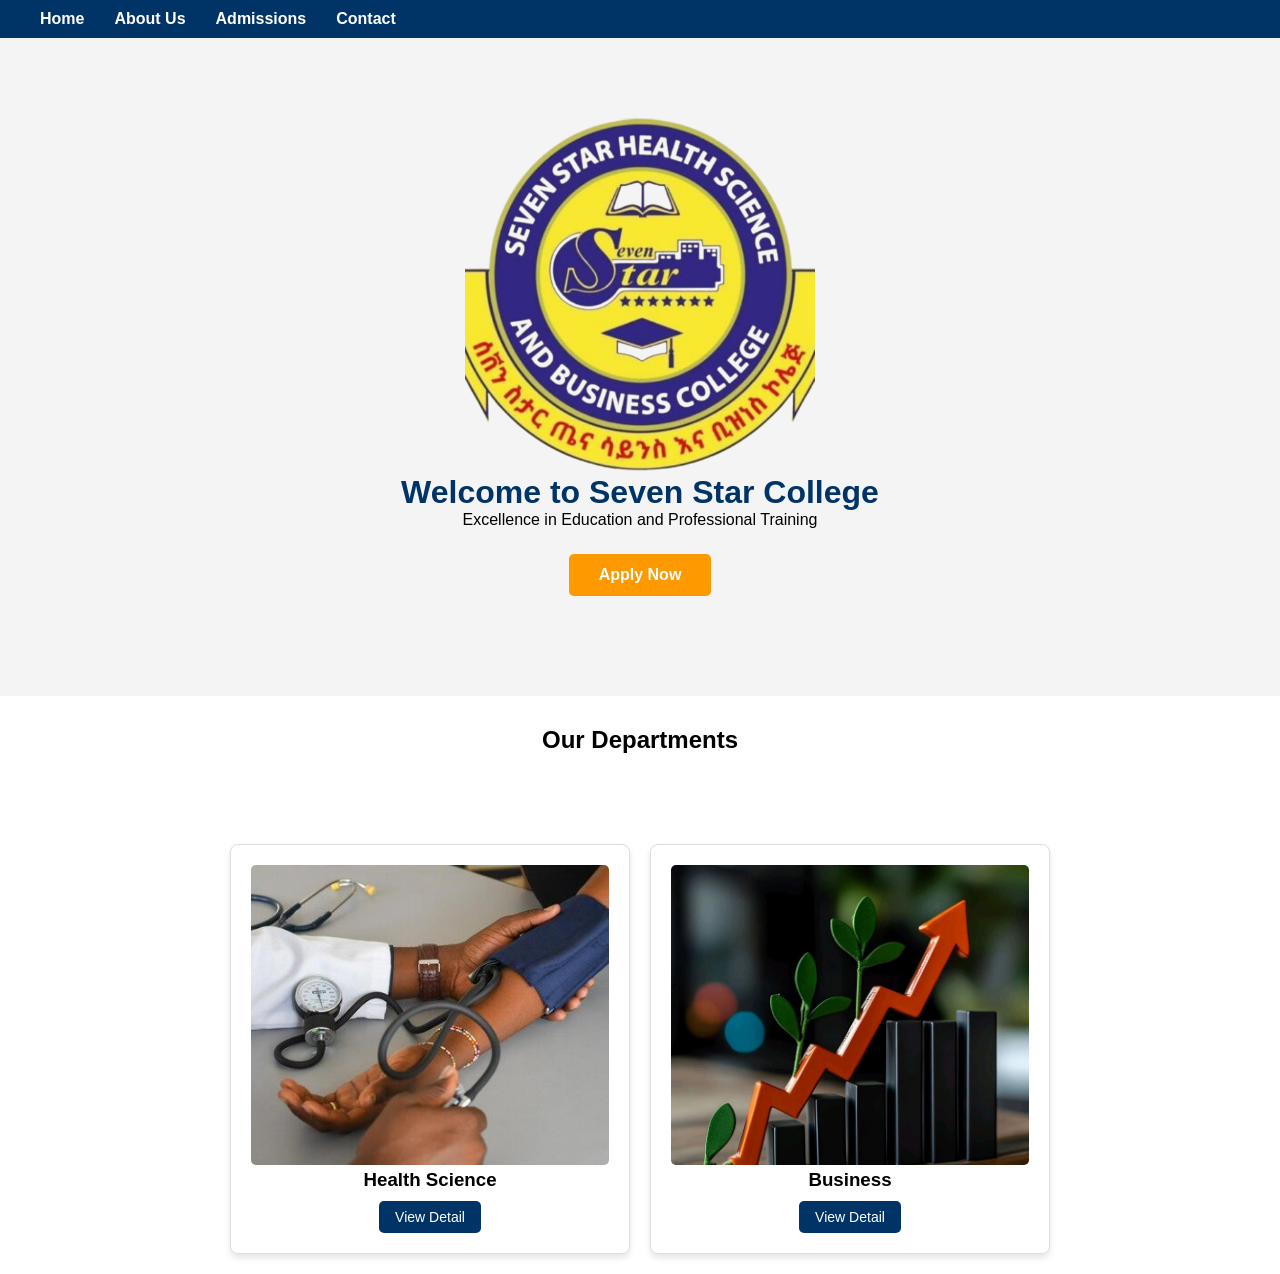
<file: index.html>
<!DOCTYPE html>
<html lang="en">
<head>
    <meta charset="UTF-8">
    <meta name="viewport" content="width=device-width, initial-scale=1.0">
    <title>Seven Star Health Science and Business College</title>
    <link rel="stylesheet" href="style.css">
</head>
<body>
<!DOCTYPE html>
<html lang="en">
<head>
    <meta charset="UTF-8">
    <meta name="viewport" content="width=device-width, initial-scale=1.0">
    <title>Seven Star Health Science and Business College</title>
    <link rel="stylesheet" href="style.css">
</head>
<body>

    <!-- Navbar - ሎጎው እዚህ ውስጥ የለም -->
    <nav class="navbar">
        <ul class="nav-links">
            <li><a href="index.html">Home</a></li>
            <li><a href="about.html">About Us</a></li>
            <li><a href="admission.html">Admissions</a></li>
            <li><a href="contact.html">Contact</a></li>
        </ul>
    </nav>

    <header class="hero">
        <!-- ይህ በገጹ መሃል የሚታየው ሎጎ ነው -->
        <img src="image1/seven star college.jpg" class="main-logo" alt="Seven Star Logo">
        
        <h1>Welcome to Seven Star College</h1>
        <p>Excellence in Education and Professional Training</p>
        <a href="admission.html" class="btn">Apply Now</a>
    </header>

    <!-- Departments Section -->
    <section class="departments">
        <h2 style="text-align: center; margin: 30px 0;">Our Departments</h2>
        <div class="dept-container">
            <!-- ተጨማሪ ይዘቶች እዚህ ይቀጥላሉ -->
        </div>
    </section>
    <!-- Health Department -->
    <div class="dept-container">
        
        <!-- Health Department -->
        <div class="dept-card">
            <img src="image1/health.jpg" alt="Health Science">
            <h3>Health Science</h3>
            <a href="health_detail.html" class="detail-btn">View Detail</a>
        </div>

        <!-- Business Department -->
        <div class="dept-card">
            <img src="image1/business.jpg" alt="Business">
            <h3>Business</h3>
            <a href="business_detail.html" class="detail-btn">View Detail</a>
        </div>

    </div> <!-- የdept-container መጨረሻ እዚህ መሆን አለበት -->
</section>

</body>
</file>
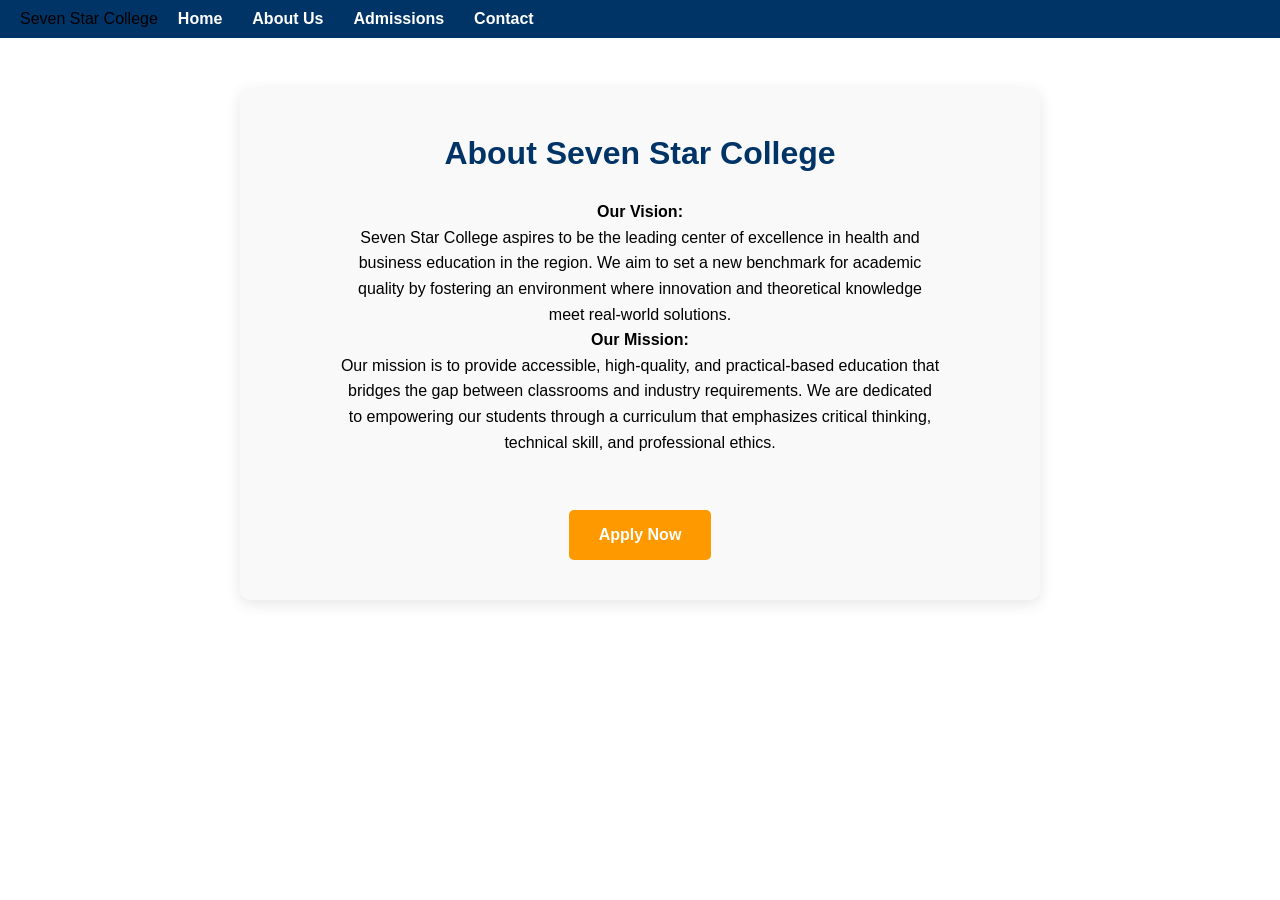
<file: about.html>
<!DOCTYPE html>
<html lang="en">
<head>
    <meta charset="UTF-8">
    <title>About Us | Seven Star College</title>
    <link rel="stylesheet" href="style.css">
</head>
<body>

    <!--Navbar እንደገና እዚህ ላይ ይገባል-->
    <nav class="navbar">
        <div class="logo">Seven Star College</div>
        <ul class="nav-links">
            <li><a href="index.html">Home</a></li>
            <li><a href="about.html">About Us</a></li>
            <li><a href="admission.html">Admissions</a></li>
            <li><a href="contact .html">Contact</a></li>
        </ul>
    </nav>

   <div class="detail-page" style="text-align: center;"> <!-- እዚህ text-align: center; ተጨምሯል -->
    <h1 style="margin-bottom: 20px;">About Seven Star College</h1>

    <!-- ቪዥን እና ሚሽን -->
    <div style="max-width: 600px; margin: 0 auto;">
        <p><strong>Our Vision:</strong></p>
        <p>Seven Star College aspires to be the leading center of excellence in health and business education in the region. We aim to set a new benchmark for academic quality by fostering an environment where innovation and theoretical knowledge meet real-world solutions.</p>

        <p><strong>Our Mission:</strong></p>
        <p>Our mission is to provide accessible, high-quality, and practical-based education that bridges the gap between classrooms and industry requirements. We are dedicated to empowering our students through a curriculum that emphasizes critical thinking, technical skill, and professional ethics.</p>
    </div>

    <!-- አፕላይ በተን -->
    <div style="margin-top: 30px;">
        <a href="admission.html" class="btn">Apply Now</a>
    </div>
</div>
</div>
    
</div>

</body>
</html>
</file>
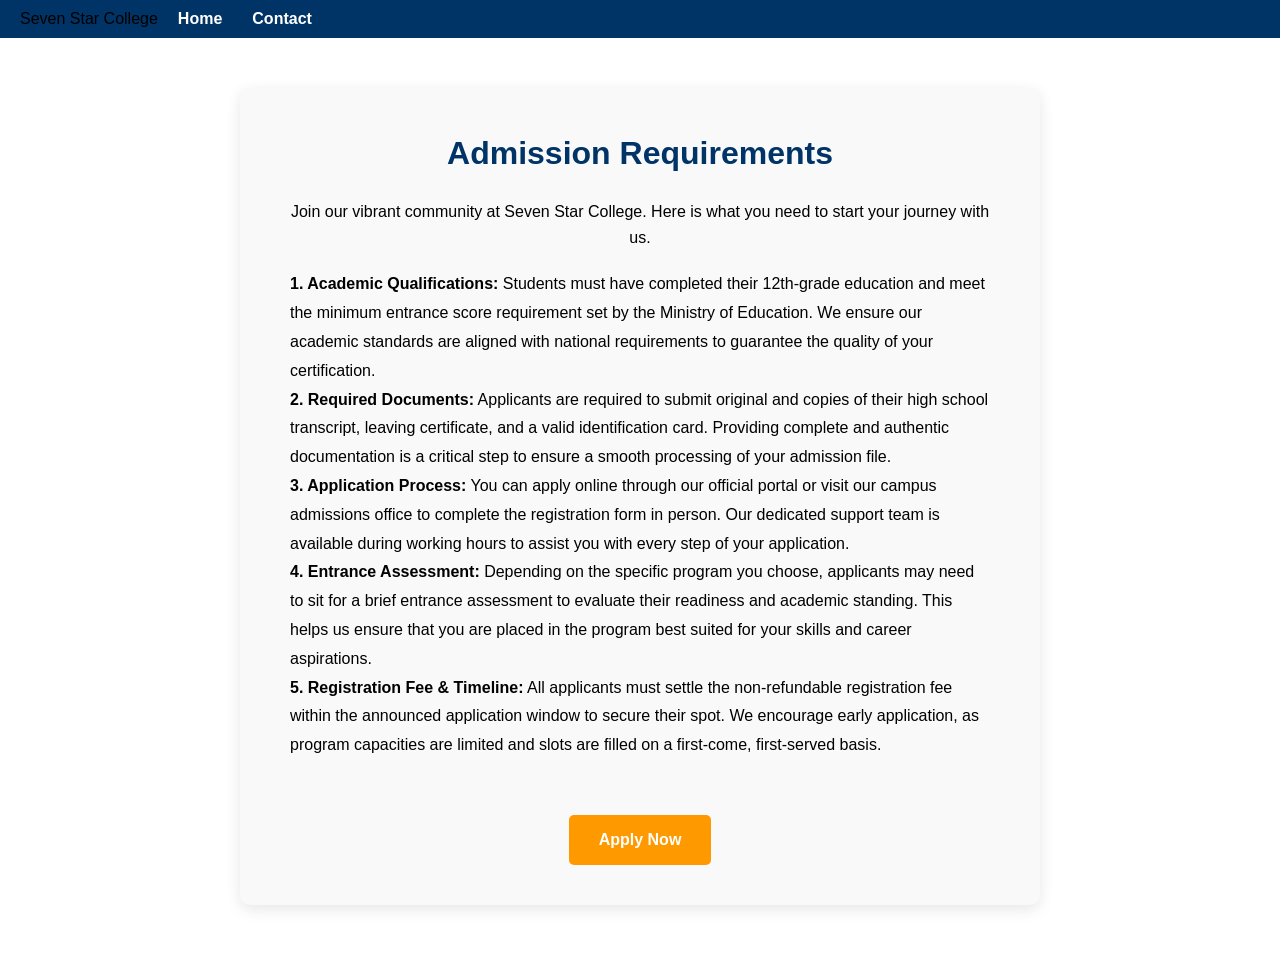
<file: admission.html>
<!DOCTYPE html>
<html lang="en">
<head>
    <meta charset="UTF-8">
    <title>Admissions | Seven Star College</title>
    <link rel="stylesheet" href="style.css">
</head>
<body>
    <nav class="navbar">
        <div class="logo">Seven Star College</div>
        <ul class="nav-links">
            <li><a href="index.html">Home</a></li>
            <li><a href="contact.html">Contact</a></li>
        </ul>
    </nav>

   <div class="detail-page" style="text-align: center;">
    <h1>Admission Requirements</h1>
    <p>Join our vibrant community at Seven Star College. Here is what you need to start your journey with us.</p>

    <!-- 5ቱ ነጥቦች ከበለጠ ማብራሪያ ጋር -->
    <div style="max-width: 700px; margin: 20px auto; text-align: left; line-height: 1.8;">
        
        <p><strong>1. Academic Qualifications:</strong> Students must have completed their 12th-grade education and meet the minimum entrance score requirement set by the Ministry of Education. We ensure our academic standards are aligned with national requirements to guarantee the quality of your certification.</p>
        
        <p><strong>2. Required Documents:</strong> Applicants are required to submit original and copies of their high school transcript, leaving certificate, and a valid identification card. Providing complete and authentic documentation is a critical step to ensure a smooth processing of your admission file.</p>
        
        <p><strong>3. Application Process:</strong> You can apply online through our official portal or visit our campus admissions office to complete the registration form in person. Our dedicated support team is available during working hours to assist you with every step of your application.</p>
        
        <p><strong>4. Entrance Assessment:</strong> Depending on the specific program you choose, applicants may need to sit for a brief entrance assessment to evaluate their readiness and academic standing. This helps us ensure that you are placed in the program best suited for your skills and career aspirations.</p>
        
        <p><strong>5. Registration Fee & Timeline:</strong> All applicants must settle the non-refundable registration fee within the announced application window to secure their spot. We encourage early application, as program capacities are limited and slots are filled on a first-come, first-served basis.</p>
        
    </div>

    <!-- አፕላይ በተን -->
    <div style="margin-top: 30px;">
         
        <a href="https://forms.gle/uHGC1pLzdDsvxrZN7?hl=en" target="_blank" class="btn">Apply Now</a>
    </div>
</div>
</body>
</html>
</file>
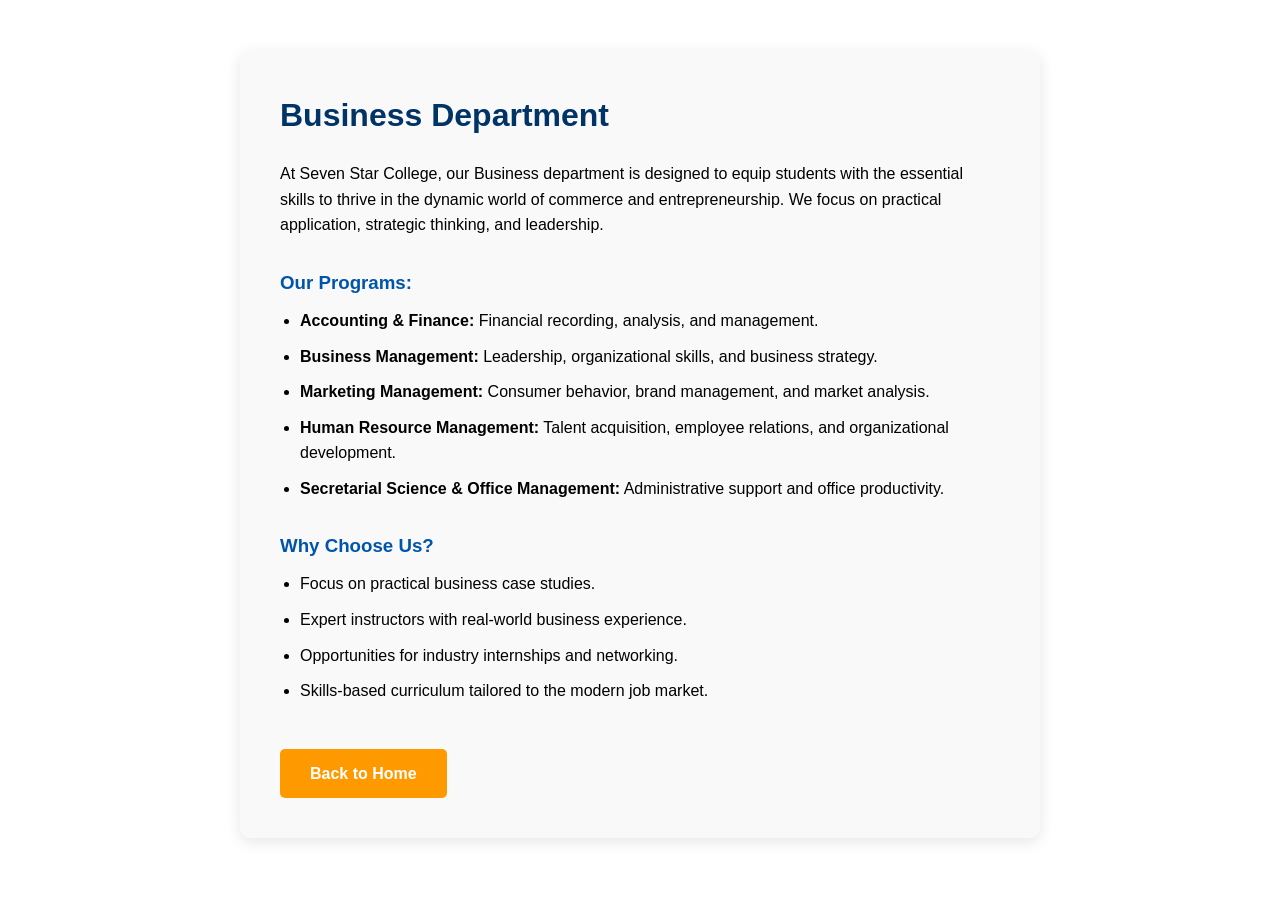
<file: business_detail.html>
<!DOCTYPE html>
<html lang="en">
<head>
    <meta charset="UTF-8">
    <title>Business Department - Seven Star College</title>
    <link rel="stylesheet" href="style.css">
</head>
<body>

    <div class="detail-page">
        <h1>Business Department</h1>
        <p>At Seven Star College, our Business department is designed to equip students with the essential skills to thrive in the dynamic world of commerce and entrepreneurship. We focus on practical application, strategic thinking, and leadership.</p>

        <h3>Our Programs:</h3>
        <ul>
            <li><strong>Accounting & Finance:</strong> Financial recording, analysis, and management.</li>
            <li><strong>Business Management:</strong> Leadership, organizational skills, and business strategy.</li>
            <li><strong>Marketing Management:</strong> Consumer behavior, brand management, and market analysis.</li>
            <li><strong>Human Resource Management:</strong> Talent acquisition, employee relations, and organizational development.</li>
            <li><strong>Secretarial Science & Office Management:</strong> Administrative support and office productivity.</li>
        </ul>

        <h3>Why Choose Us?</h3>
        <ul>
            <li>Focus on practical business case studies.</li>
            <li>Expert instructors with real-world business experience.</li>
            <li>Opportunities for industry internships and networking.</li>
            <li>Skills-based curriculum tailored to the modern job market.</li>
        </ul>
        
        <a href="index.html" class="btn">Back to Home</a>
    </div>

</body>
</html>
</file>
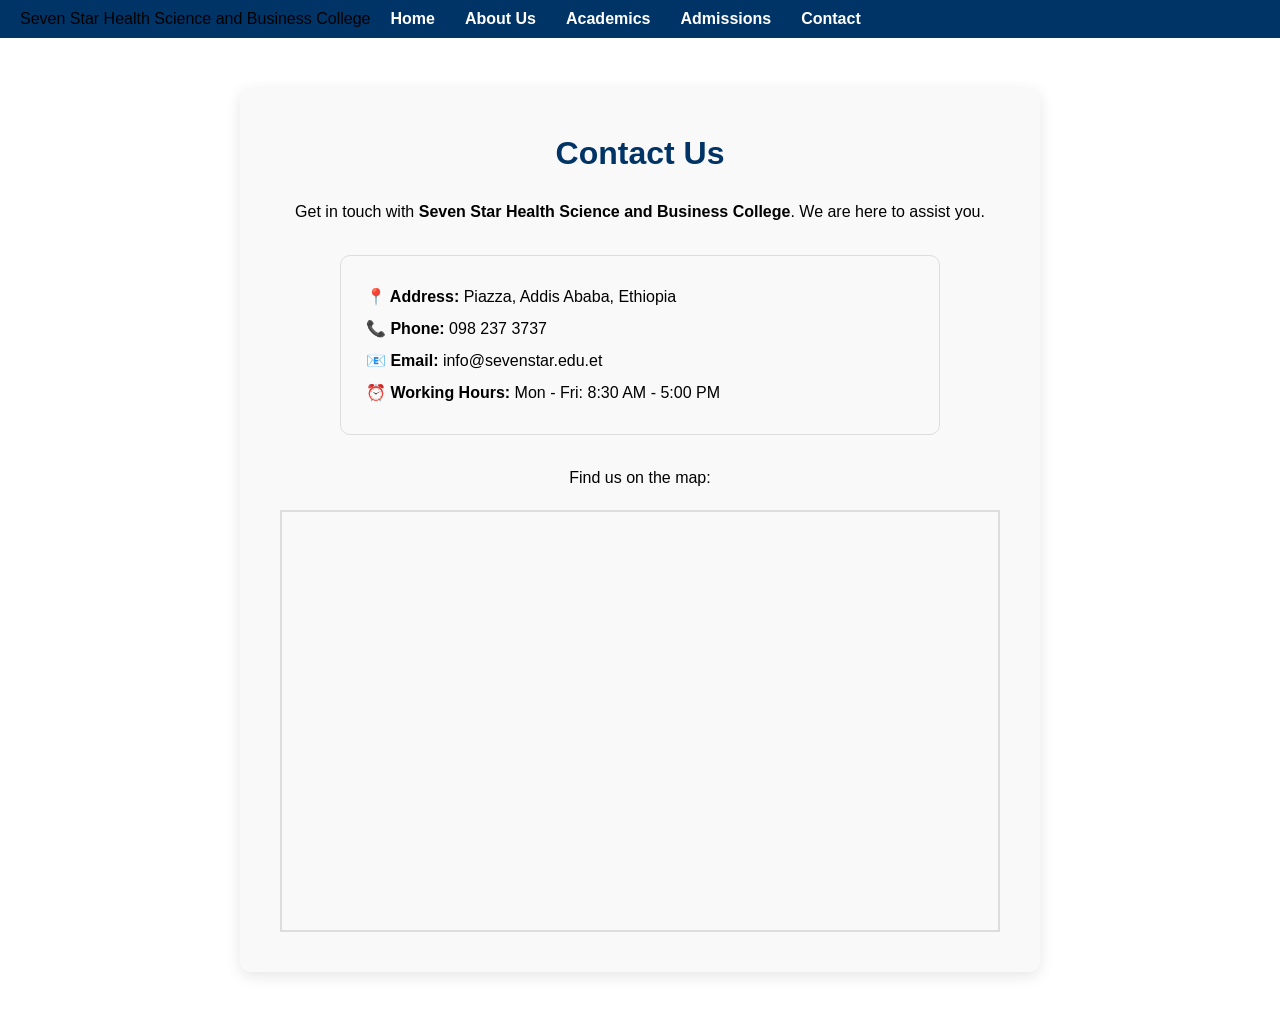
<file: contact.html>
<!DOCTYPE html>
<html lang="en">
<head>
    <meta charset="UTF-8">
    <title>Contact Us | Seven Star College</title>
    <link rel="stylesheet" href="style.css">
</head>
<body>

    <!-- Navbar -->
    <nav class="navbar">
        <div class="logo">Seven Star Health Science and Business College</div>
        <ul class="nav-links">
            <li><a href="index.html">Home</a></li>
            <li><a href="about.html">About Us</a></li>
            <li><a href="acadamic.html">Academics</a></li>
            <li><a href="admission.html">Admissions</a></li>
            <li><a href="contact.html">Contact</a></li>
        </ul>
    </nav>

   <div class="detail-page" style="text-align: center;">
    <h1>Contact Us</h1>
    <p>Get in touch with <strong>Seven Star Health Science and Business College</strong>. We are here to assist you.</p>

    <!-- የመገኛ መረጃ -->
    <div style="max-width: 600px; margin: 30px auto; text-align: left; line-height: 2.0; border: 1px solid #ddd; padding: 25px; border-radius: 10px;">
        <p><strong>📍 Address:</strong> Piazza, Addis Ababa, Ethiopia</p>
        <p><strong>📞 Phone:</strong> 098 237 3737</p>
        <p><strong>📧 Email:</strong> info@sevenstar.edu.et</p>
        <p><strong>⏰ Working Hours:</strong> Mon - Fri: 8:30 AM - 5:00 PM</p>
    </div>

    <!-- የጉግል ማፕ በቀጥታ (Embed Map) -->
    <p>Find us on the map:</p>
    <div style="margin-top: 20px; border: 2px solid #ddd; padding: 5px;">
        <iframe 
            src="https://www.google.com/maps/embed?pb=!1m18!1m12!1m3!1d3940.643323067711!2d38.75168757404473!3d9.03362198886364!2m3!1f0!2f0!3f0!3m2!1i1024!2i768!4f13.1!3m3!1m2!1s0x164b85ce30d95c11%3A0x6e788876e6a10065!2sSeven%20star%20health%20science%20and%20business%20college!5e0!3m2!1sen!2set!4v1720935500000!5m2!1sen!2set" 
            width="100%" height="400" style="border:0;" allowfullscreen="" loading="lazy">
        </iframe>
    </div>
</div>

</body>
</html>
</file>
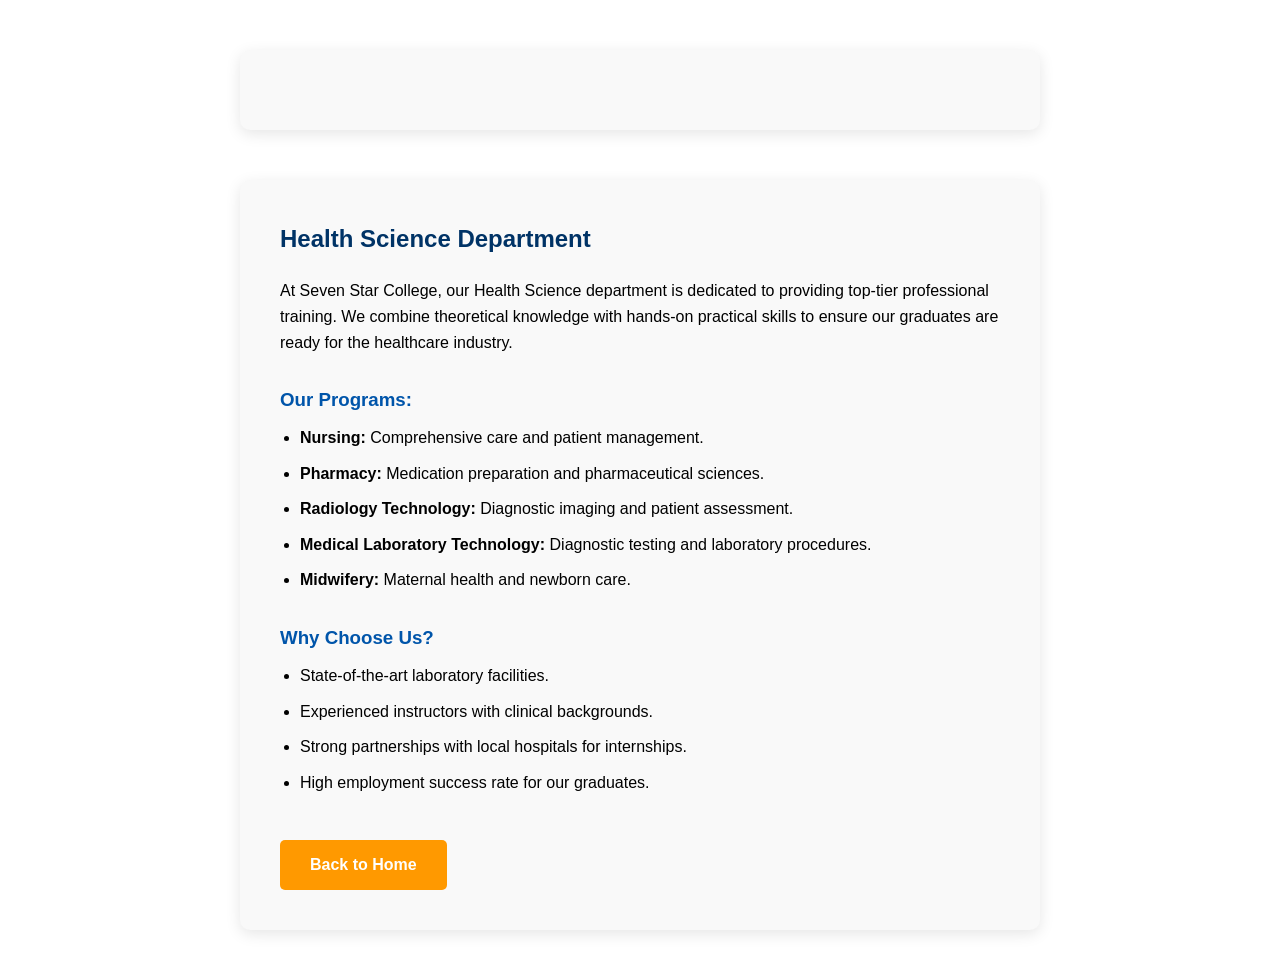
<file: health_detail.html>
<!DOCTYPE html>
<html lang="en">
<head>
    <meta charset="UTF-8">
    <title>Health Science Department - Seven Star College</title>
    <link rel="stylesheet" href="style.css">
</head>
<body>
<div class="detail-page"></div>
    <section class="detail-page">
        <h1>Health Science Department</h1>
        <p>At Seven Star College, our Health Science department is dedicated to providing top-tier professional training. We combine theoretical knowledge with hands-on practical skills to ensure our graduates are ready for the healthcare industry.</p>

        <h3>Our Programs:</h3>
        <ul>
            <li><strong>Nursing:</strong> Comprehensive care and patient management.</li>
            <li><strong>Pharmacy:</strong> Medication preparation and pharmaceutical sciences.</li>
            <li><strong>Radiology Technology:</strong> Diagnostic imaging and patient assessment.</li>
            <li><strong>Medical Laboratory Technology:</strong> Diagnostic testing and laboratory procedures.</li>
            <li><strong>Midwifery:</strong> Maternal health and newborn care.</li>
        </ul>

        <h3>Why Choose Us?</h3>
        <ul>
            <li>State-of-the-art laboratory facilities.</li>
            <li>Experienced instructors with clinical backgrounds.</li>
            <li>Strong partnerships with local hospitals for internships.</li>
            <li>High employment success rate for our graduates.</li>
        </ul>
        
        <a href="index.html" class="btn">Back to Home</a>
    </section>

</body>
</html>
</file>
<file: style.css>
/* ይህንን የCSS ኮድ በ style.css ፋይልህ መጀመሪያ ላይ ጨምር */
* {
    margin: 0;
    padding: 0;
    box-sizing: border-box;
}

/* Hero Section ላይ ያለውን ክፍተት ለማስተካከል */
.hero {
    padding-top: 50px; /* እንደፈለግክ ከፍታውን ለመቀነስ ይህን ቁጥር ቀንስ (ለምሳሌ 20px) */
    text-align: center;
}
body { font-family: Arial, sans-serif; margin: 0; padding: 0; }

.navbar {
    display: flex;
    justify-content: flex-start; /* ይህ በጣም አስፈላጊ ነው */
    align-items: center;
    padding: 10px 20px;
    background-color: #003366;
    width: 100%; /* Navbar ሙሉ ስፋት እንዲይዝ */
}

.nav-links {
    list-style: none;
    display: flex;
    justify-content: flex-start; /* ሊንኮቹን ወደ ግራ ለመግፋት */
    gap: 30px; 
    margin: 0;
    padding: 0;
    padding-left: 20px; /* ከግራ በኩል ተጨማሪ ክፍተት እንዲኖረው */
}

.nav-links li a {
    text-decoration: none;
    color: white; /* የጽሁፍ ቀለም */
    font-weight: bold;
}

/* Hero Section */
.hero { background: #f4f4f4; text-align: center; padding: 100px 20px; }
.hero h1 { color: #003366; }
.btn { background: #ff9900; color: white; padding: 10px 20px; text-decoration: none; border-radius: 5px; }
.content { padding: 40px; line-height: 1.6; color: #333; max-width: 800px; margin: auto; }
.content h1 { color: #003366; }
.content ul { padding-left: 20px; }
.content li { margin-bottom: 10px; }
/* የካርዶቹ መያዣ (Container) */
.dept-container {
    display: flex;
    justify-content: center;
    gap: 20px;
    flex-wrap: wrap;
    padding: 20px;
}

/* እያንዳንዱ ካርድ */
.dept-card {
    width: 400px;
    border: 1px solid #ddd;
    border-radius: 8px;
    padding: 20px;
    text-align: center;
    box-shadow: 0 4px 6px rgba(0,0,0,0.1);
}

/* የፎቶዎቹ መጠን እኩል እንዲሆን */
.dept-card img {
    width: 100%;
    height: 300px;
    object-fit: cover;
    border-radius: 5px;
}
   .detail-btn {
    display: inline-block;
    padding: 8px 16px;
    margin-top: 10px;
    background-color: #003366;
    color: white;
    text-decoration: none;
    border-radius: 5px;
    font-size: 14px;
}
.detail-btn:hover {
    background-color: #0055aa; /* ሲነኩት የሚቀየር ቀለም */
}
.main-logo {
    display: block;
    margin-left: auto;
    margin-right: auto;
    width: 350px;       /* መጠኑን ለመቀነስ ይህንን ቁጥር ቀንስ */
    margin-top: -20px;  /* ሎጎውን ወደ ላይ ለመግፋት (ቁጥሩን በጨመርክ ቁጥር ወደ ላይ ይሄዳል) */
    height: auto;
}
.detail-btn {
    display: inline-block;
    padding: 8px 16px;
    margin-top: 10px;
    background-color: #003366; /* እንደ Navbar ቀለም */
    color: white;
    text-decoration: none;
    border-radius: 5px;
    font-size: 14px;
}

.detail-btn:hover {
    background-color: #0055aa; /* ሲነኩት የሚቀየር ቀለም */
}
.btn {
    display: inline-block;
    padding: 12px 30px;
    margin-top: 25px;   /* ከላይ ካለው ጽሁፍ እንዲለይ ይረዳል */
    background-color: #ff9900; /* የፈለግከውን ቀለም እዚህ ቀይር */
    color: white;
    text-decoration: none;
    border-radius: 5px;
    font-weight: bold;
}
/* ይህ ኮድ ነው የ detail ገጽህን የሚያሳምረው */
.detail-page {
    max-width: 800px;
    margin: 50px auto;
    padding: 40px;
    background-color: #f9f9f9;
    border-radius: 10px;
    box-shadow: 0 4px 15px rgba(0,0,0,0.1);
    line-height: 1.6;
}

.detail-page h1 {
    color: #003366;
    margin-bottom: 20px;
}

.detail-page h3 {
    color: #0055aa;
    margin-top: 30px;
}

.detail-page ul {
    margin-top: 10px;
    margin-bottom: 20px;
    padding-left: 20px;
}

.detail-page li {
    margin-bottom: 10px;
}
.vision-mission-text {
    text-align: center;      /* ጽሁፉን መሃል ላይ ያደርገዋል */
    margin-bottom: 30px;
}

.vision-mission-text p {
    font-size: 0.95rem;      /* የጽሁፉን መጠን በትንሹ ይቀንሳል (ከመደበኛው ጽሁፍ ትንሽ ያንሳል) */
    color: #444;             /* ለንባብ እንዲመች የግራጫ ቀለም */
    line-height: 1.5;
}
</file>
